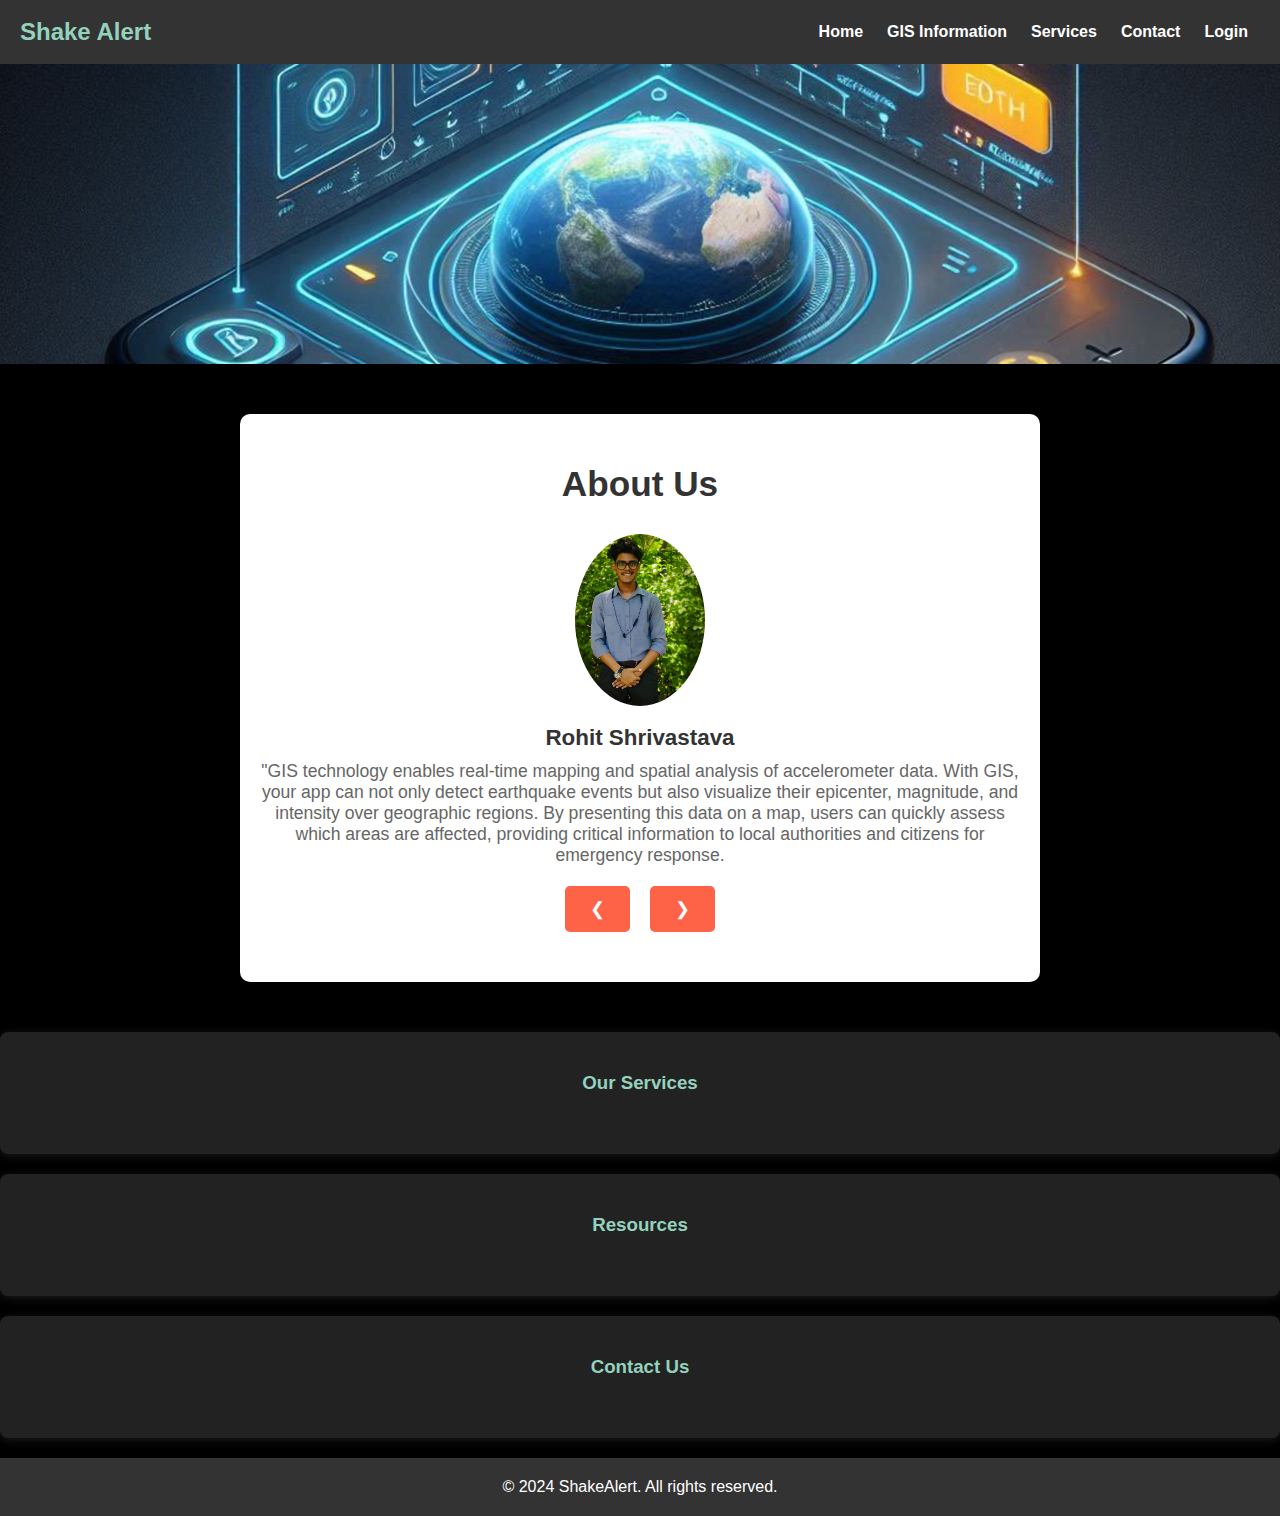
<file: index.html>
<!DOCTYPE html>
<html lang="en">

<head>
    <meta charset="UTF-8">
    <meta name="viewport" content="width=device-width, initial-scale=1.0">
    <meta charset="UTF-8">
    <meta http-equiv="Content-Security-Policy" content="upgrade-insecure-requests">
    <meta name="viewport" content="width=device-width, initial-scale=1.0">
    <meta property="og:title" content="bytebuff" />
    <meta property="og:description" content="Made by VITian." />
    <meta property="og:image" content="https://bytebuff.site/pictures/logo.jpg" />
    <meta property="og:url" content="https://bytebuff.site/" />
    <meta property="og:type" content="website" />
    <meta name="twitter:card" content="summary_large_image" />
    <meta name="twitter:title" content="bytebuff" />
    <meta name="twitter:description" content="Made by VITian." />
    <meta name="twitter:image" content="https://bytebuff.site/pictures/logo.jpg" />
    <meta charset="UTF-8">
    <meta name="viewport" content="width=device-width, initial-scale=1, shrink-to-fit=no">
    <meta name="theme-color" content="#000000">
    <meta name="apple-mobile-web-app-capable" content="yes">
    <meta name="mobile-web-app-capable" content="yes">
    <meta name="apple-mobile-web-app-status-bar-style" content="black-translucent">
    <meta name="apple-mobile-web-app-title" content="EasyCab">
    <link rel="apple-touch-icon" href="../webearthquack/pictures/logo.jpg">
    <link rel="apple-touch-startup-image" href="../webearthquack/pictures/logo.jpg"
        media="(device-width: 375px) and (device-height: 812px) and (-webkit-device-pixel-ratio: 3)">
    <title>ShakeAlert</title>
    <link rel="stylesheet" href="index.css">
    <link rel="icon" href="../pictures/logo.jpg" type="image/x-icon">
</head>

<body>
    <nav>
        <div class="container">
            <h1 class="logo">Shake Alert</h1>
            <nav class="nav-links">
                <a href="#home">Home</a>
                <a href="gis.html">GIS Information</a>
                <a href="#services">Services</a>
                <a href="#contact">Contact</a>
                <a href="login.html">Login</a>
            </nav>

            <div class="hamburger" id="hamburger">
                <span></span>
                <span></span>
                <span></span>
            </div>
        </div>
    </nav>

    <section class="hero" id="home">
    </section>

    <section class="review-section">
        <h2 class="review-title">About Us</h2>
        <div class="review-container">

            <div class="review active">
                <img src="../pictures/Rohit1.png" alt="Student 1" class="student-photo">
                <div class="student-name">Rohit Shrivastava</div>
                <p class="student-review">"GIS technology enables real-time mapping and spatial analysis of accelerometer data. With GIS, your app can not only detect earthquake events but also visualize their epicenter, magnitude, and intensity over geographic regions. By presenting this data on a map, users can quickly assess which areas are affected, providing critical information to local authorities and citizens for emergency response.</p>
            </div>

            <div class="review">
                <img src="../pictures/anshika1.jpg" alt="Student 2" class="student-photo">
                <div class="student-name">Anshika Rai</div>
                <p class="student-review">"Using accelerometer data combined with GIS helps to pinpoint the exact location of seismic activity. This geospatial approach improves the accuracy of earthquake detection by mapping tremors and shocks to specific coordinates. The data can be overlaid with existing geographic information, such as infrastructure, population density, or fault lines, enhancing the precision of earthquake monitoring."</p>
            </div>

            <div class="review">
                <img src="../pictures/sahil1.jpg" alt="Student 3" class="student-photo">
                <div class="student-name">Sahil Zambre</div>
                <p class="student-review">GIS allows the integration of predictive models and historical earthquake data with accelerometer inputs. By analyzing patterns in seismic activity and combining them with geographic factors (e.g., tectonic plate boundaries, fault zones), your app can enhance its predictive capabilities, offering early warning alerts before a large earthquake strikes.</p>
            </div>

            <div class="review">
                <img src="../pictures/Harshita1.jpg" alt="Student 4" class="student-photo">
                <div class="student-name">Harshita Singh</div>
                <p class="student-review">GIS technology allows you to analyze long-term patterns in seismic activity across different regions. By continuously collecting accelerometer data and mapping it over time, your app can detect increasing or decreasing seismic trends, which can inform long-term earthquake preparedness and policy decisions.</p>
            </div>

            <div class="review">
                <img src="../pictures/pranav1.jpg" alt="Student 5" class="student-photo">
                <div class="student-name">Pranav Rayban</div>
                <p class="student-review">GIS-driven earthquake detectors can provide a visually engaging interface for users. By offering clear and interactive maps that highlight seismic activity, the app can educate the public on earthquake preparedness and safety measures. Users can also track real-time data on local fault lines, which enhances public awareness.</p>
            </div>

            <div class="review">
                <img src="../pictures/shreya1.jpg" alt="Student 6" class="student-photo">
                <div class="student-name">Shreya Khadekar</div>
                <p class="student-review">The integration of GIS with accelerometer data can streamline coordination between local authorities, emergency services, and disaster relief organizations. GIS-based maps can share real-time seismic information to help these agencies deploy resources where they are most needed, optimizing relief efforts in earthquake-stricken regions</p>
            </div>
        </div>
        <div class="button-container">
            <button class="prev" onclick="changeReview(-1)">&#10094;</button>
            <button class="next" onclick="changeReview(1)">&#10095;</button>
        </div>
    </section>

    <section class="content-section" id="services">
        <h3 class="toggle-content" data-target="#services-content">Our Services</h3>
        <div class="hidden-content" id="services-content">
            <p>We offer data analysis, research papers, and consultation services tailored to your needs.</p>
        </div>
    </section>

    <section class="content-section" id="resources">
        <h3 class="toggle-content" data-target="#resources-content">Resources</h3>
        <div class="hidden-content" id="resources-content">
            <p>Access various resources including reports, articles, and databases to stay informed about seismic
                activities.</p>
        </div>
    </section>

    <section class="content-section" id="contact">
        <h3 class="toggle-content" data-target="#contact-content">Contact Us</h3>
        <div class="hidden-content" id="contact-content">
            <p>Get in touch for inquiries or more information. We are here to assist you!</p>
        </div>
    </section>


    <footer>
        <p>&copy; 2024 ShakeAlert. All rights reserved.</p>
    </footer>

    <script src="index.js"></script>
</body>

</html>
</file>
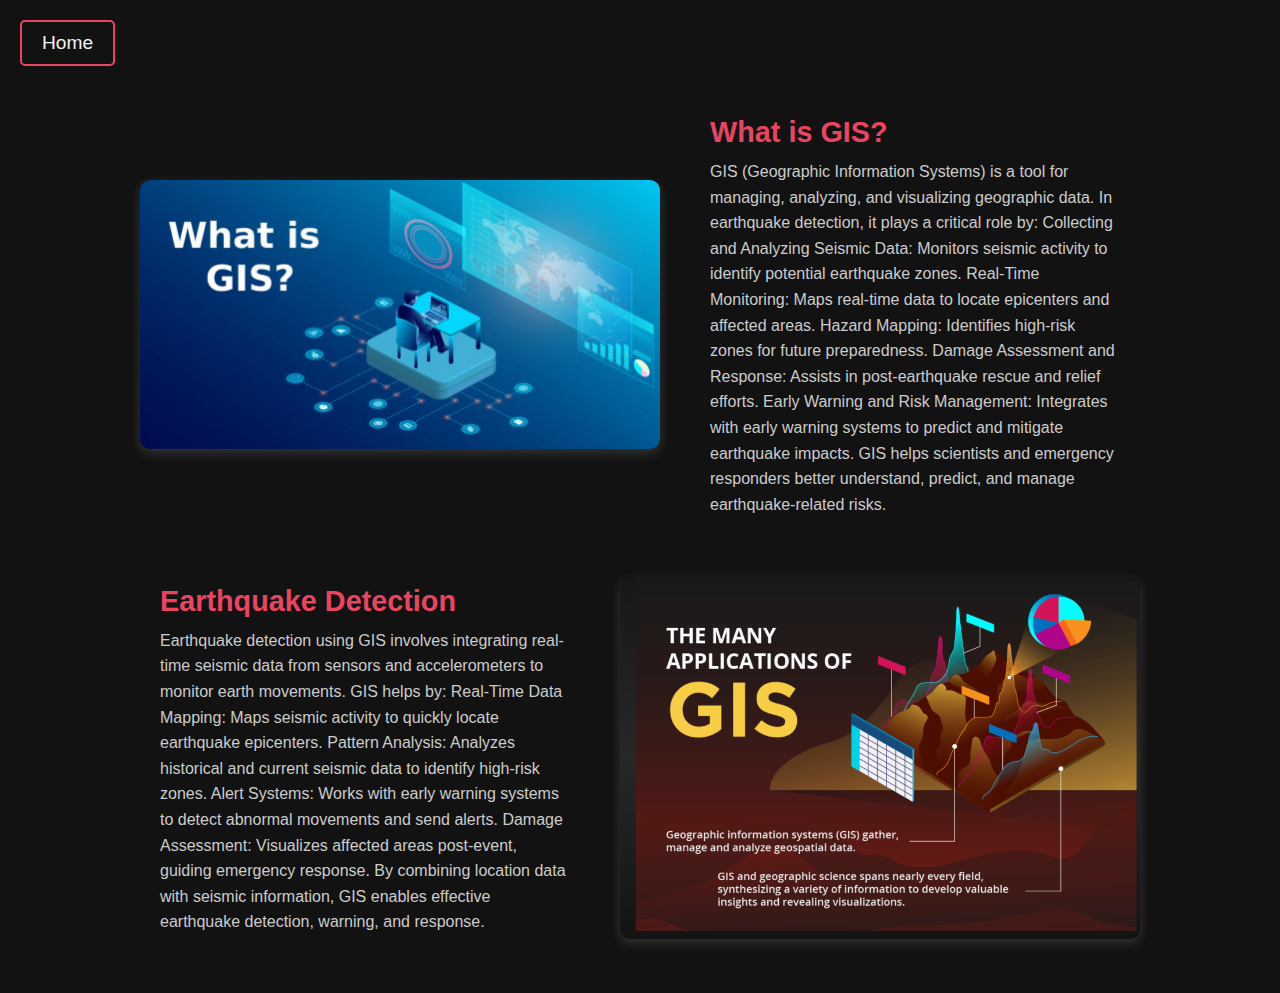
<file: gis.html>
<!DOCTYPE html>
<html lang="en">
<head>
  <meta charset="UTF-8">
  <meta name="viewport" content="width=device-width, initial-scale=1.0">
  <title>Zig Zag Layout - Dark Theme</title>
  <link rel="icon" href="../pictures/logo.jpg" type="image/x-icon">
  <link rel="stylesheet" href="gis.css">
</head>
<body>
  <!-- Header with Home button -->
  <header class="header">
    <a href="index.html" class="home-button">Home</a>
  </header>

  <section class="zigzag-section">
    <div class="zigzag-container">
      <!-- Zigzag item 1 -->
      <div class="zigzag-item">
        <div class="zigzag-image">
          <img src="../pictures/gisfront.png" alt="Placeholder Image">
        </div>
        <div class="zigzag-text">
          <h2>What is GIS?</h2>
          <p>GIS (Geographic Information Systems) is a tool for managing, analyzing, and visualizing geographic data. In earthquake detection, it plays a critical role by:
            Collecting and Analyzing Seismic Data: Monitors seismic activity to identify potential earthquake zones.
            Real-Time Monitoring: Maps real-time data to locate epicenters and affected areas.
            Hazard Mapping: Identifies high-risk zones for future preparedness.
            Damage Assessment and Response: Assists in post-earthquake rescue and relief efforts.
            Early Warning and Risk Management: Integrates with early warning systems to predict and mitigate earthquake impacts.
            GIS helps scientists and emergency responders better understand, predict, and manage earthquake-related risks.</p>
        </div>
      </div>

      <!-- Zigzag item 2 -->
      <div class="zigzag-item reverse">
        <div class="zigzag-image">
          <img src="../pictures/gissecond.png" alt="Placeholder Image">
        </div>
        <div class="zigzag-text">
          <h2>Earthquake Detection</h2>
          <p>Earthquake detection using GIS involves integrating real-time seismic data from sensors and accelerometers to monitor earth movements. GIS helps by:
            Real-Time Data Mapping: Maps seismic activity to quickly locate earthquake epicenters.
            Pattern Analysis: Analyzes historical and current seismic data to identify high-risk zones.
            Alert Systems: Works with early warning systems to detect abnormal movements and send alerts.
            Damage Assessment: Visualizes affected areas post-event, guiding emergency response.
            By combining location data with seismic information, GIS enables effective earthquake detection, warning, and response.</p> 
        </div>
      </div>

    </div>
  </section>
</body>
</html>
</file>
<file: gis.css>
* {
    margin: 0;
    padding: 0;
    box-sizing: border-box;
    font-family: Arial, sans-serif;
  }
  
  body {
    background-color: #121212;
    color: #f1f1f1;
    padding: 20px;
  }
  
  /* Header with Home Button */
  .header {
    display: flex;
    justify-content: flex-start;
    padding-bottom: 20px;
  }
  
  .home-button {
    color: #f1f1f1;
    text-decoration: none;
    font-size: 1.2em;
    padding: 10px 20px;
    border: 2px solid #E94560;
    border-radius: 5px;
    transition: background-color 0.3s ease;
  }
  
  .home-button:hover {
    background-color: #E94560;
    color: #121212;
  }
  
  .zigzag-section {
    display: flex;
    flex-direction: column;
    align-items: center;
  }
  
  .zigzag-container {
    max-width: 1000px;
    width: 100%;
  }
  
  .zigzag-item {
    display: flex;
    align-items: center;
    padding: 30px 0;
    transition: transform 0.3s ease;
  }
  
  .zigzag-item:hover {
    transform: scale(1.03);
  }
  
  .zigzag-image img {
    width: 100%;
    height: auto;
    border-radius: 10px;
    box-shadow: 0 4px 12px rgba(255, 255, 255, 0.15);
  }
  
  .zigzag-text {
    max-width: 450px;
    padding: 0 20px;
  }
  
  .zigzag-text h2 {
    color: #E94560;
    margin-bottom: 10px;
    font-size: 1.8em;
  }
  
  .zigzag-text p {
    font-size: 1em;
    line-height: 1.6;
    color: #cccccc;
  }
  
  /* Reverse layout for alternating sections */
  .reverse {
    flex-direction: row-reverse;
  }
  
  .zigzag-item, .reverse {
    gap: 30px;
  }
  
  /* Responsive Design */
  @media (max-width: 768px) {
    .zigzag-item, .reverse {
      flex-direction: column;
      text-align: center;
    }
  
    .zigzag-text {
      padding: 20px 0;
    }
  }
</file>
<file: index.css>
/* Basic Reset */
* {
    margin: 0;
    padding: 0;
    box-sizing: border-box;
}

body {
    font-family: 'Arial', sans-serif;
    background-color: #000;
    /* Black background */
    color: #fff;
    /* White text */
}

/* Navigation Styles */
nav {
    background-color: #333;
    /* Dark grey for navigation */
    color: white;
    position: sticky;
    top: 0;
    z-index: 1000;
}

.container {
    display: flex;
    justify-content: space-between;
    align-items: center;
    padding: 15px 20px;
}

.logo {
    font-size: 24px;
    font-weight: bold;
    color: #94d2bd;
    /* Light green */
}

.nav-links {
    list-style: none;
    display: flex;
}

.nav-links li {
    margin-left: 20px;
}

.nav-links a {
    text-decoration: none;
    color: #fff;
    /* White color for navigation links */
    font-weight: 600;
    padding: 8px 12px;
    transition: background-color 0.3s, color 0.3s;
}

.nav-links a:hover {
    background-color: #94d2bd;
    /* Light green on hover */
    color: #000;
    /* Black text on hover */
    border-radius: 5px;
}

.hamburger {
    display: none;
    flex-direction: column;
    cursor: pointer;
}

.hamburger span {
    height: 3px;
    width: 25px;
    background-color: white;
    margin: 4px;
}

/* Hero Section */
.hero {
    background: url('../pictures/home1.jpeg') center/cover;
    /* Background image */
    color: white;
    text-align: center;
    padding: 150px 20px;
}

.hero h2 {
    font-size: 36px;
    margin-bottom: 10px;
}

.hero p {
    font-size: 18px;
}

/* Content Sections */
.content-section {
    padding: 40px 20px;
    text-align: center;
    background-color: #222;
    /* Dark background for sections */
    margin: 20px 0;
    border-radius: 8px;
    box-shadow: 0 2px 10px rgba(255, 255, 255, 0.1);
}

.content-section h3 {
    margin-bottom: 20px;
    color: #94d2bd;
    /* Light green for section headings */
}

/* Footer Styles */
footer {
    text-align: center;
    padding: 20px;
    background-color: #333;
    /* Dark grey for footer */
    color: white;
    position: relative;
    bottom: 0;
    width: 100%;
}

/* Toggleable Content Styles */
.toggle-content {
    cursor: pointer;
    color: #94d2bd;
    /* Light green text */
    transition: color 0.3s;
}

.toggle-content:hover {
    color: #82b3a2;
    /* Darker green on hover */
}

.hidden-content {
    display: none;
    background-color: white;
    /* White background */
    color: black;
    /* Black text */
    padding: 20px;
    margin-top: 10px;
    border-radius: 8px;
    box-shadow: 0 2px 10px rgba(0, 0, 0, 0.2);
}

/* Review Section */
.review-section {
    padding: 50px 20px;
    background-color: #fff;
    box-shadow: 0 4px 12px rgba(0, 0, 0, 0.1);
    border-radius: 10px;
    max-width: 800px;
    margin: 50px auto;
    display: flex;
    flex-direction: column;
    align-items: center;
    animation: fadeIn 1s ease;
}

.review-title {
    font-size: 2.2em;
    margin-bottom: 30px;
    color: #333;
    font-weight: bold;
}

.review-container {
    display: flex;
    align-items: center;
    width: 100%;
    justify-content: center;
    /* Center the review items */
}

.review {
    display: none;
    text-align: center;
    width: 100%;
}

.review.active {
    display: block;
}

.student-photo {
    width: 130px;
    height: 172px;
    border-radius: 50%;
    object-fit: cover;
    margin-bottom: 15px;
}

.student-name {
    font-size: 1.4em;
    margin-bottom: 10px;
    font-weight: 600;
    color: #333;
}

.student-review {
    font-size: 1.1em;
    color: #666;
}

.prev,
.next {
    background-color: #ff6347;
    color: white;
    border: none;
    padding: 12px 25px;
    font-size: 18px;
    cursor: pointer;
    border-radius: 5px;
    transition: background-color 0.3s ease;
    margin: 0 10px;
}

.prev:hover,
.next:hover {
    background-color: #ff4500;
}

.button-container {
    display: flex;
    justify-content: center;
    margin-top: 20px;
}

/* Responsive Styles */
@media (max-width: 768px) {

    /* Keyframes for sliding in from the right */
    @keyframes slideInRight {
        from {
            transform: translateX(100%);
            opacity: 0;
        }

        to {
            transform: translateX(0);
            opacity: 1;
        }
    }

    /* Navigation menu for mobile */
    .nav-links {
        display: none;
        /* Hidden by default */
        flex-direction: column;
        width: 50%;
        /* Cover 50% of screen width */
        height: 100vh;
        /* Full vertical height */
        position: absolute;
        top: 0;
        right: 0;
        /* Position on the right */
        background-color: #333;
        /* Dark grey for mobile menu */
        transform: translateX(100%);
        /* Start off-screen to the right */
        transition: transform 0.3s ease;
        /* Smooth transition */
        z-index: 1000;
        /* Ensure it’s above other elements */
    }

    /* Show menu with slide-in animation */
    .nav-links.show {
        display: flex;
        animation: slideInRight 0.3s forwards;
        /* Apply slide-in animation */
    }

    .hamburger {
        display: flex;
        z-index: 1001;
        /* Ensure hamburger button is above nav */
    }

    /* Adjustments for the hero section */
    .hero {
        padding: 100px 20px;
    }

}
</file>
